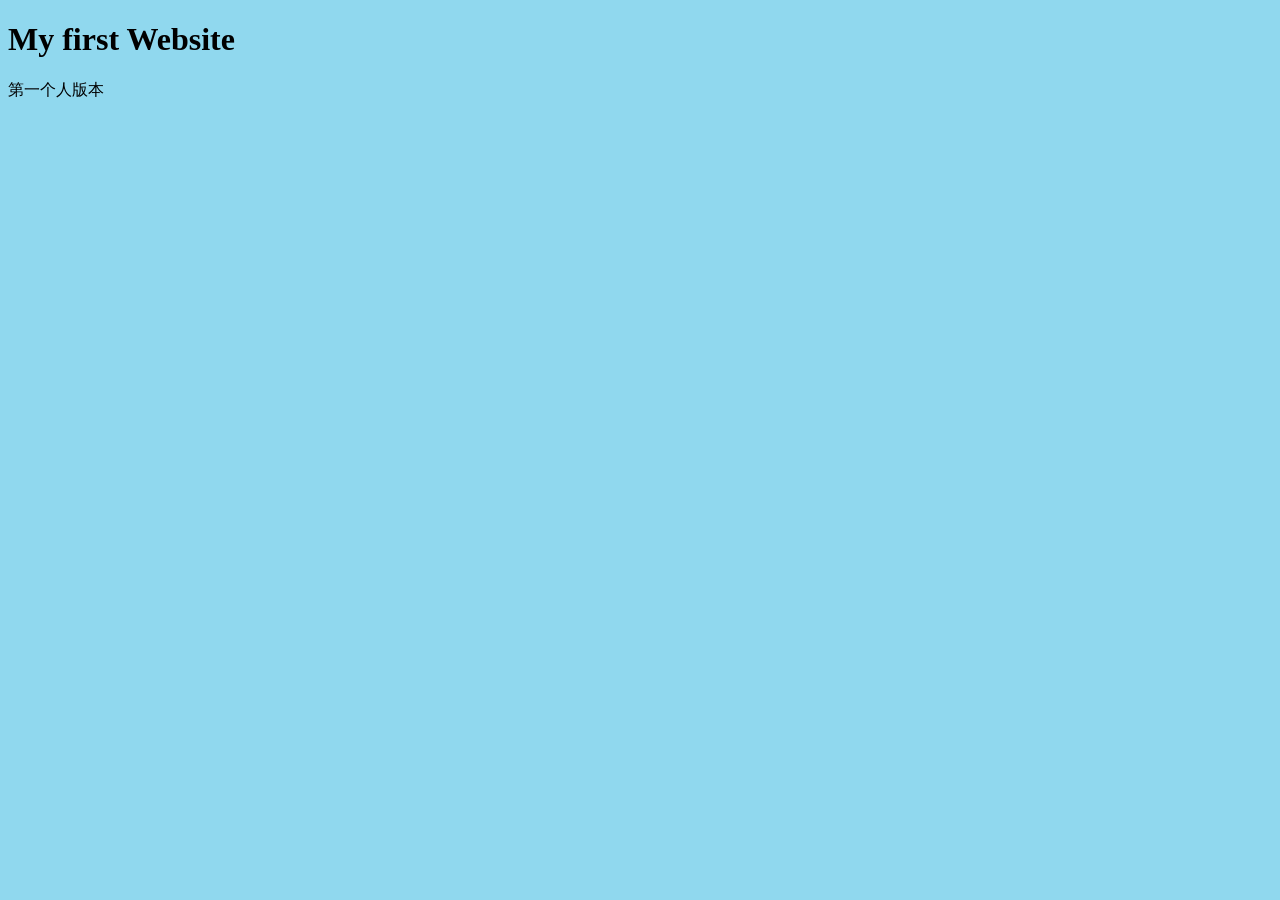
<file: index.html>
<!DOCTYPE html>
<html lang="en">

<head>
    <meta charset="UTF-8">
    <meta name="viewport" content="width=device-width, initial-scale=1.0">
    <title>Document</title>
    <link rel="stylesheet" href="style.css">
</head>

<body>
    <h1>My first Website</h1>
    <p>第一个人版本</p>
</body>

</html>
</file>
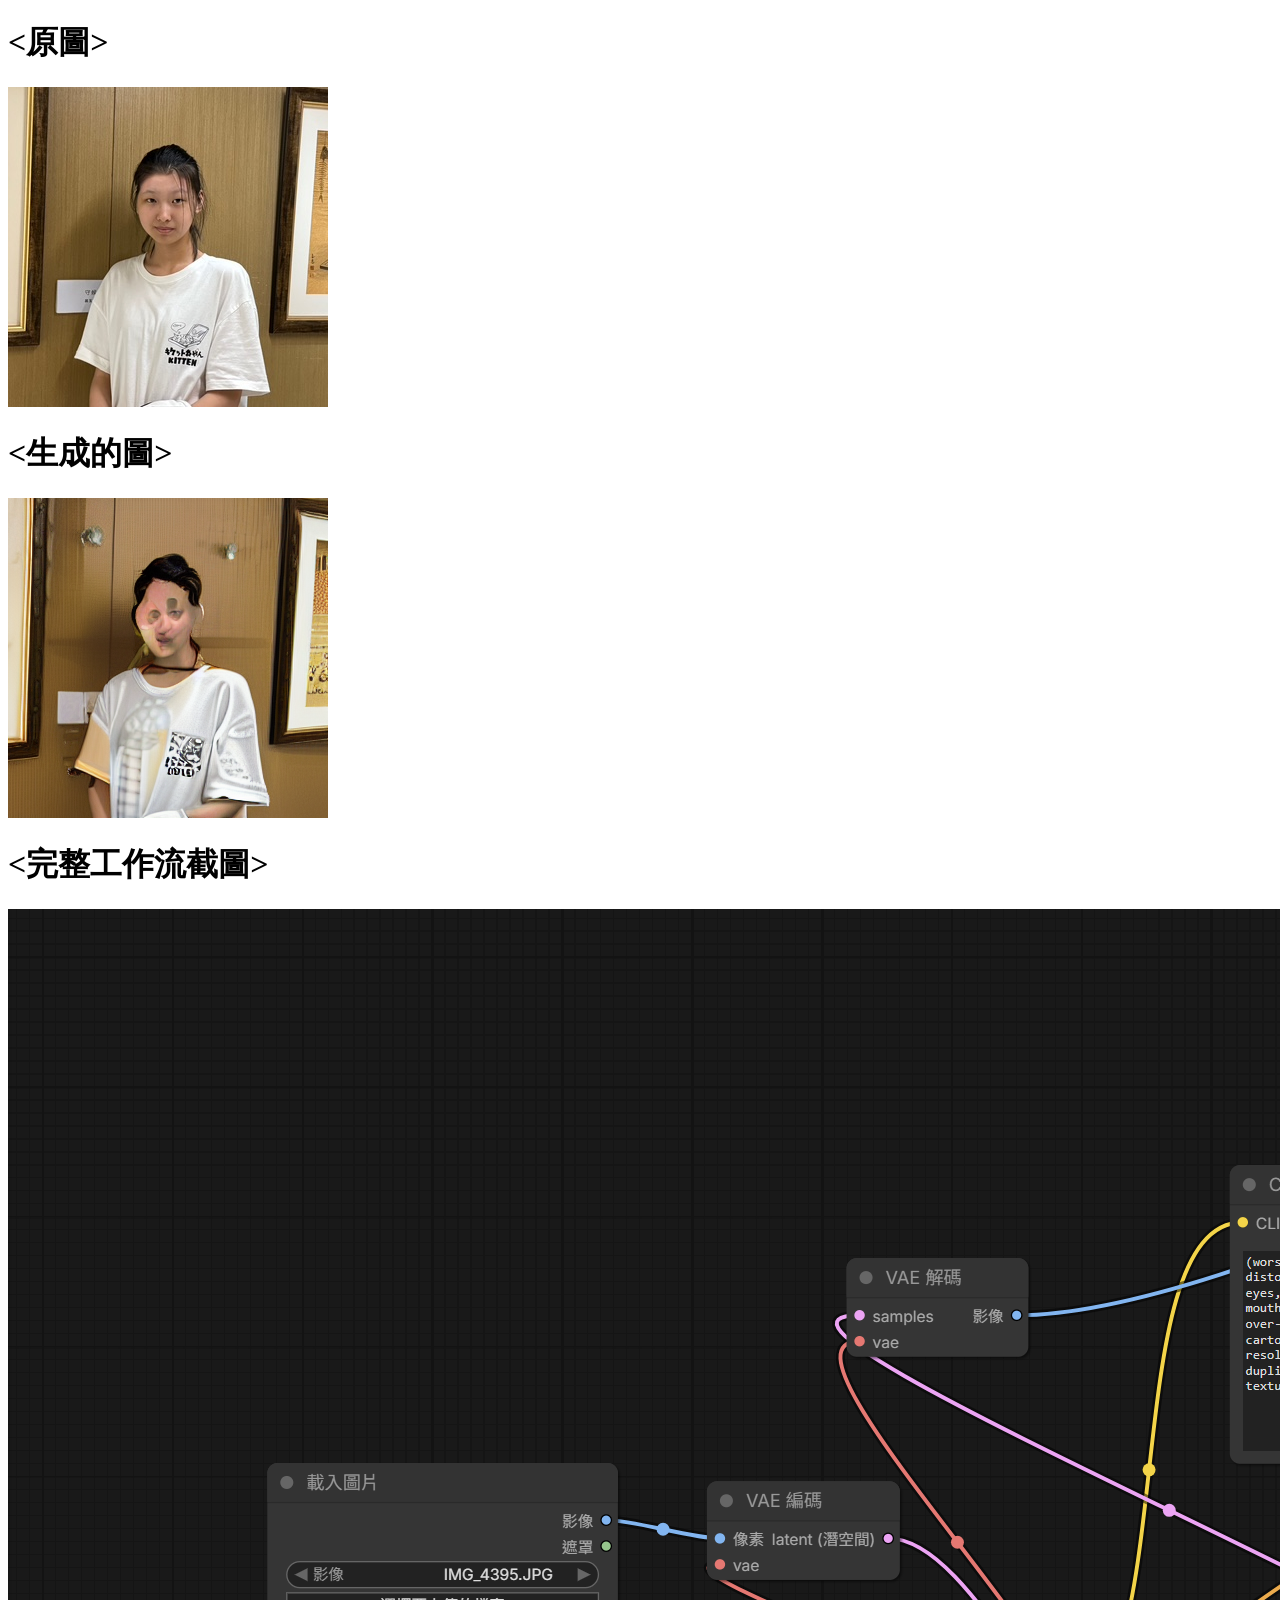
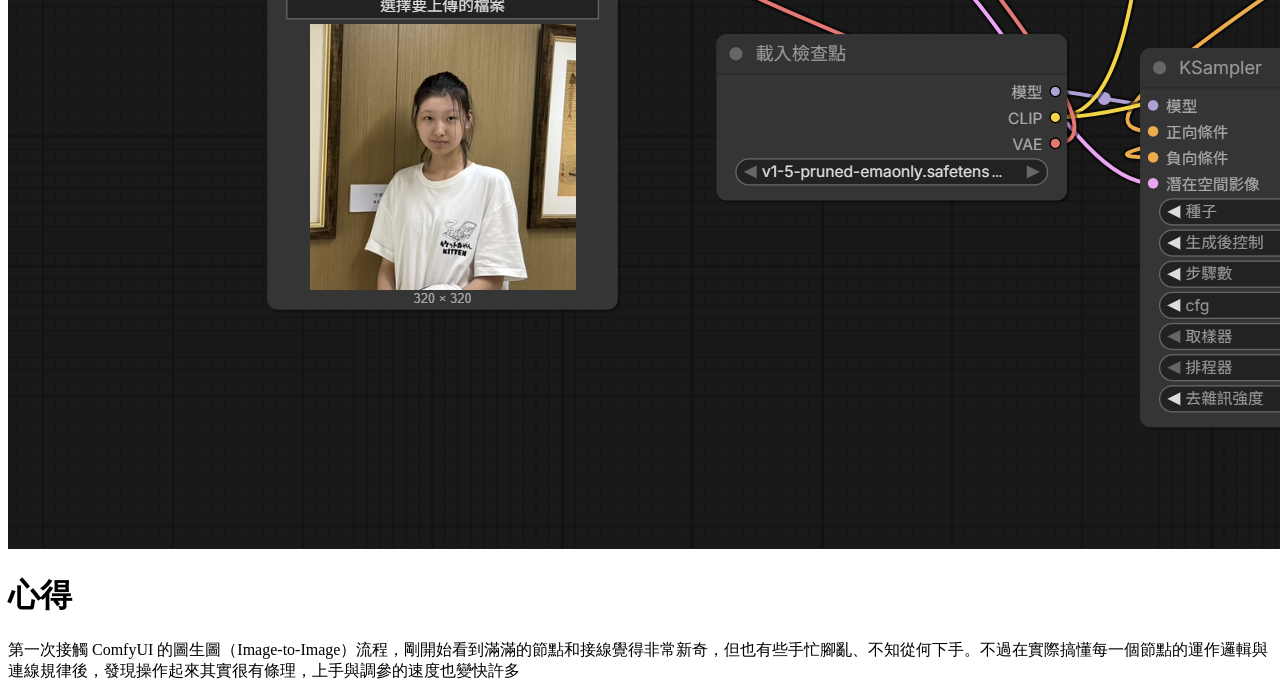
<file: show.html>
<!DOCTYPE html>
<html Lang='en'>
<head>
        <meta charset='UTF-8'>
        <meta name='viewport' content='width=device-width, initial-scale=1.0'>
        <title>Show Page</title>
</head>
<body>
    <h1><原圖></h1>
    <img src="assets/IMG_4395.JPG" alt="Image 4395">
    <h1><生成的圖></h1>
    <img src="assets/ComfyUI_00014_.png" alt="ComfyUI 00014">
    <h1><完整工作流截圖></h1>
    <img src="assets/andthan.png" alt="Andthan">
    <h1>心得</h1>
    <p>第一次接觸 ComfyUI 的圖生圖（Image-to-Image）流程，剛開始看到滿滿的節點和接線覺得非常新奇，但也有些手忙腳亂、不知從何下手。不過在實際搞懂每一個節點的運作邏輯與連線規律後，發現操作起來其實很有條理，上手與調參的速度也變快許多</p>
    
</body>
</html>
</file>
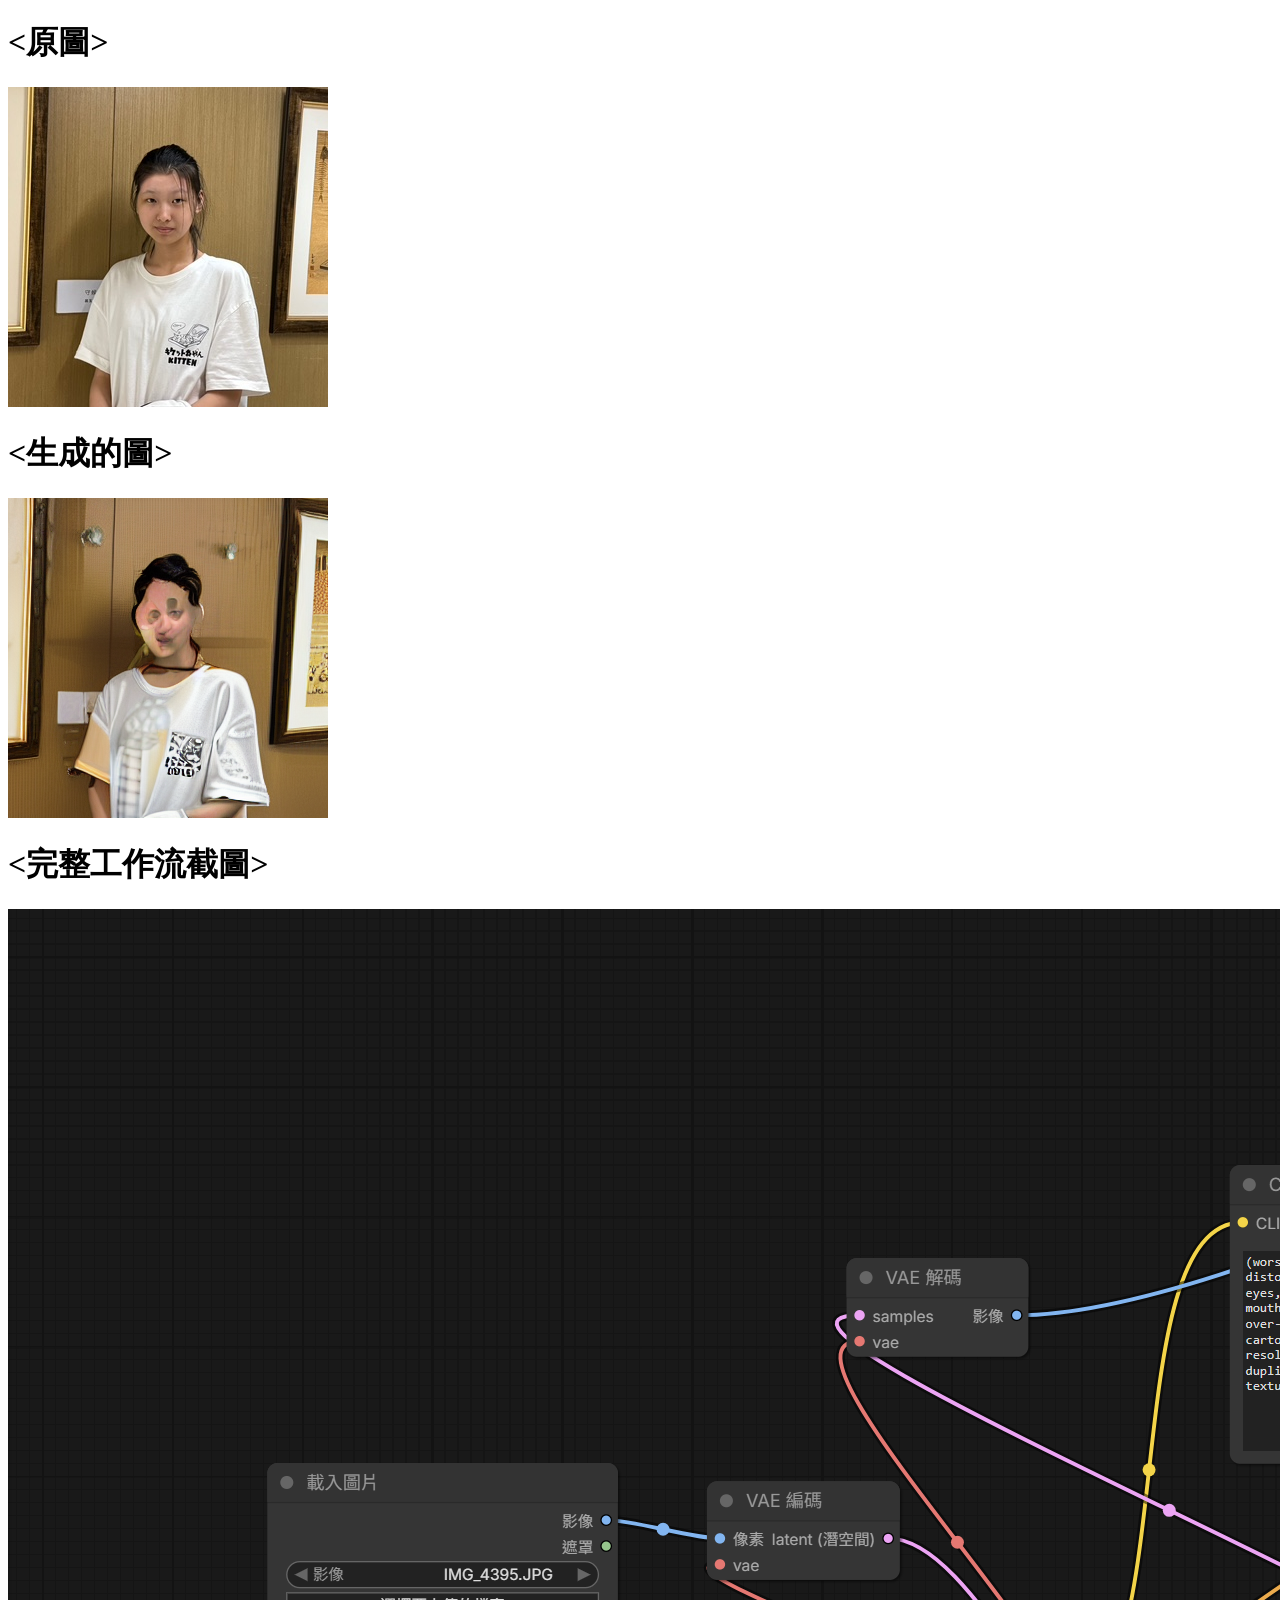
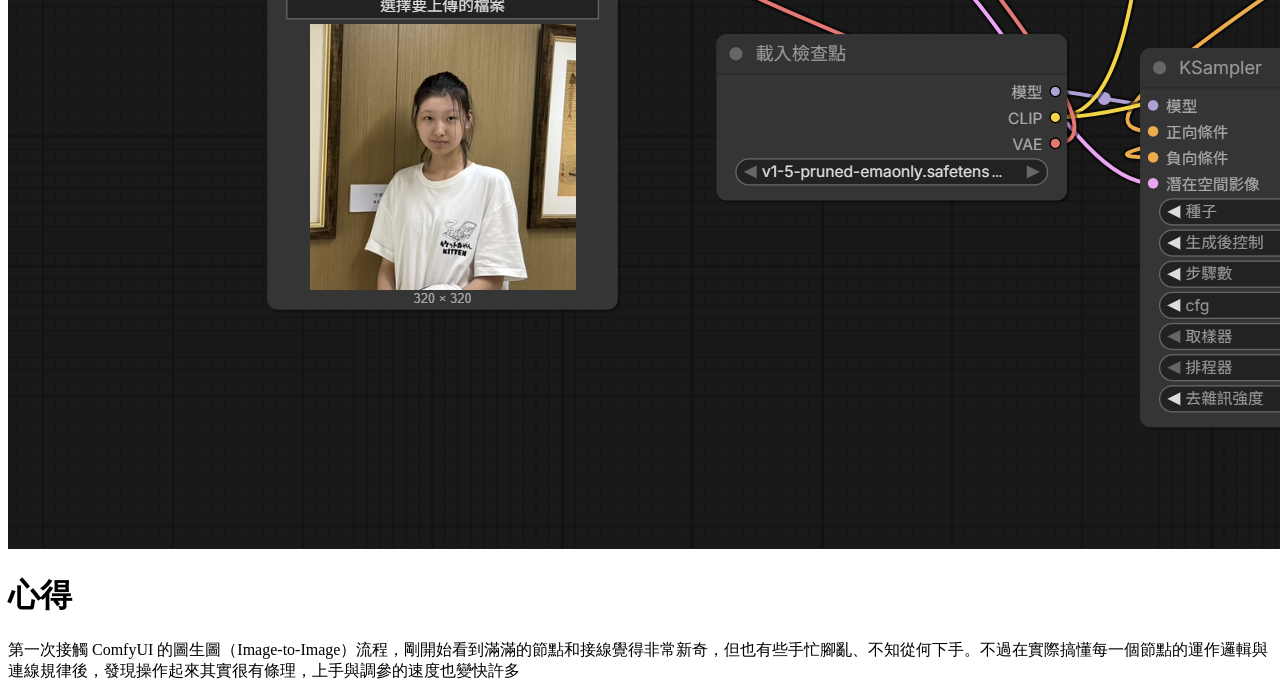
<file: assets/⁠ show.html>
<!DOCTYPE html>
<html Lang='en'>
<head>
        <meta charset='UTF-8'>
        <meta name='viewport' content='width=device-width, initial-scale=1.0'>
        <title>Show Page</title>
</head>
<body>
    <h1><原圖></h1>
    <img src="IMG_4395.JPG" alt="Image 4395">
    <h1><生成的圖></h1>
    <img src="ComfyUI_00014_.png" alt="ComfyUI 00014">
    <h1><完整工作流截圖></h1>
    <img src="andthan.png" alt="Andthan">
    <h1>心得</h1>
    <p>第一次接觸 ComfyUI 的圖生圖（Image-to-Image）流程，剛開始看到滿滿的節點和接線覺得非常新奇，但也有些手忙腳亂、不知從何下手。不過在實際搞懂每一個節點的運作邏輯與連線規律後，發現操作起來其實很有條理，上手與調參的速度也變快許多</p>
    
</body>
</html>
</file>
<file: style.css>
body {
    background-color: rgb(144, 216, 238);
}

p {
    color: rgb(0, 0, 0);
}
</file>
